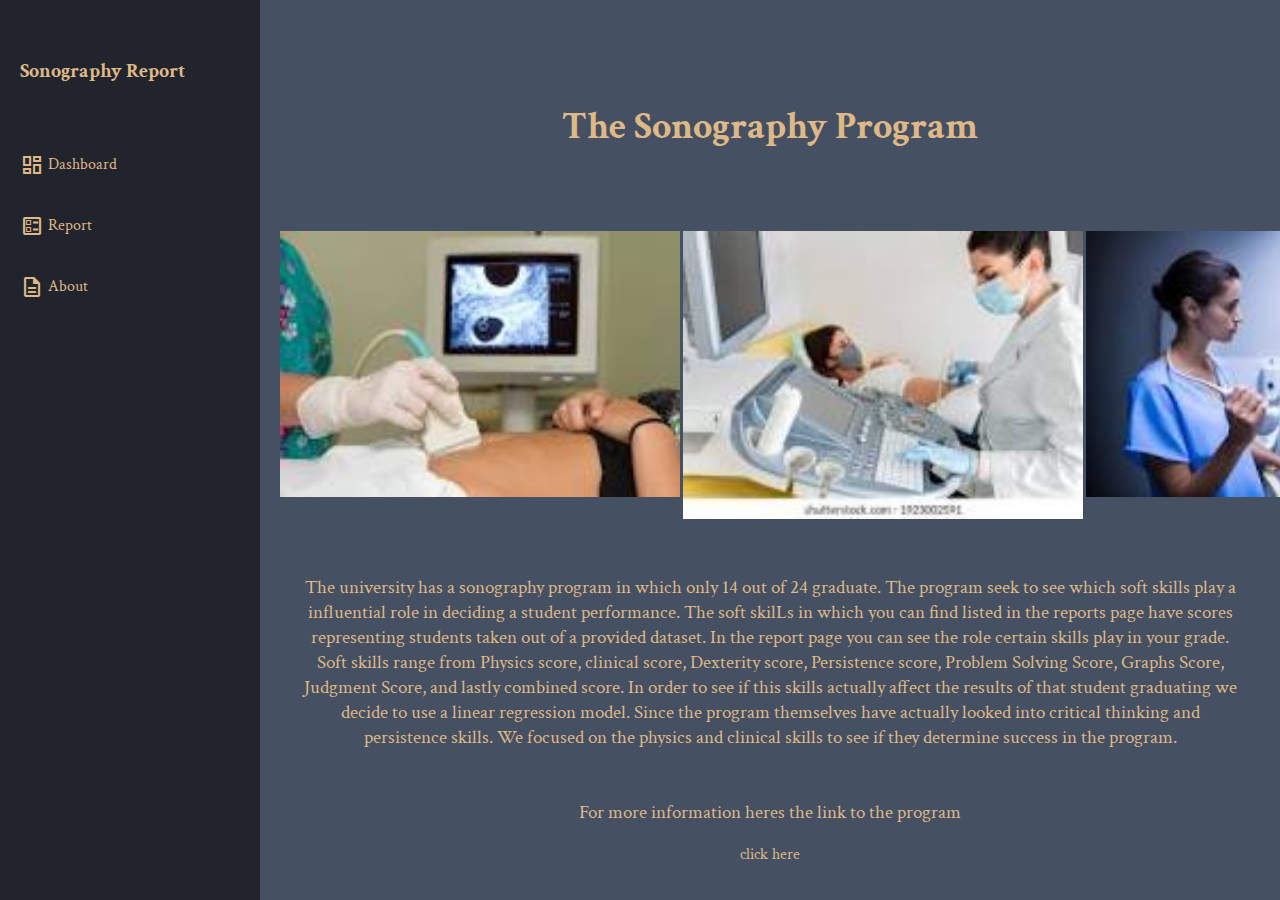
<file: DashBorad Project/about.html>
<!DOCTYPE html>
<html lang="en">
<head>
    <meta charset="UTF-8">
    <meta http-equiv="X-UA-Compatible" content="IE=edge">
    <meta name="viewport" content="width=device-width, initial-scale=1.0">
    <title>DashBoard</title>
    <!-- Font -->
    <link rel="preconnect" href="https://fonts.googleapis.com">
    <link rel="preconnect" href="https://fonts.gstatic.com" crossorigin>
    <link href="https://fonts.googleapis.com/css2?family=Crimson+Text:wght@400;600;700&display=swap" rel="stylesheet"> 
    
    <!-- Material Icons -->
    <link href="https://fonts.googleapis.com/icon?family=Material+Icons+Outlined" rel="stylesheet">

    <!-- syle   -->
    <link rel="stylesheet" href="css/about.css"> 

</head>
<body> 
    <div class="grid-container">        
        <aside id="sidebar">   
            <div class="sidebar-title">
                <div class="sidebar-brand">
                    <span class="material-icons-outlined"> inventory </span> Sonography Report
                </div>
                <span class="material-icons-outlined" onclick="closeSidebar()"> close </span>
            </div>
            <ul class="sidebar-list">
                <li class="sidebar-list-item">
                    <span class="material-icons-outlined"> dashboard </span> 
                    <a href="index.html" target="_self"> Dashboard </a>
                </li>
                <li class="sidebar-list-item">
                    <span class="material-icons-outlined"> ballot </span> 
                    <a href="reports.html" target="_self">Report</a>
                </li>
                <li class="sidebar-list-item">
                    <span class="material-icons-outlined"> description </span>
                    <a href="about.html" target="_self">About</a> 
                </li>
            </ul>
        </aside>
        
        <!-- will explain what the project is about -->
        <main   class="main-container"> 
            <div class="main-title">
                <h1>The Sonography Program<h2>
            </div> 
            <div class="image-container">
                <div class="images">
                    <img src="[data-uri]">
                </div>
                <div class="images">
                    <img src="[data-uri]">
                </div>
                <div class="images">
                    <img src="[data-uri]">
                </div>
            </div>    
            <p class="main-text">
                The university has a sonography program in which only 14 out of 24 graduate. The program seek to see which soft skills play a influential
                role in deciding a student performance. The soft skilLs in which you can find listed in the reports page have scores
                representing students taken out of a provided dataset. In the report page you can see the role certain skills play in your grade. Soft skills range from Physics score, clinical score, Dexterity score, Persistence score,
                Problem Solving Score, Graphs Score, Judgment Score, and lastly combined score. In order to see if this skills actually affect the results of that student graduating we decide to use a
                linear regression model. Since the program themselves have actually looked into critical thinking and persistence skills. We focused on the physics and clinical skills to see if they determine success in the program.

            </p>
        
            <p class="main-link"> 
                For more information heres the link to the program 
            </p>
            <a href="https://www.austincc.edu/academic-and-career-programs/areas-of-study/health-sciences/sonography">click here</a>    
        </main>
    
    </div>
    <!-- script -->
    <script src="js/main.js"></script>
</body>
</html>
<!-- 
    
-->
</file>
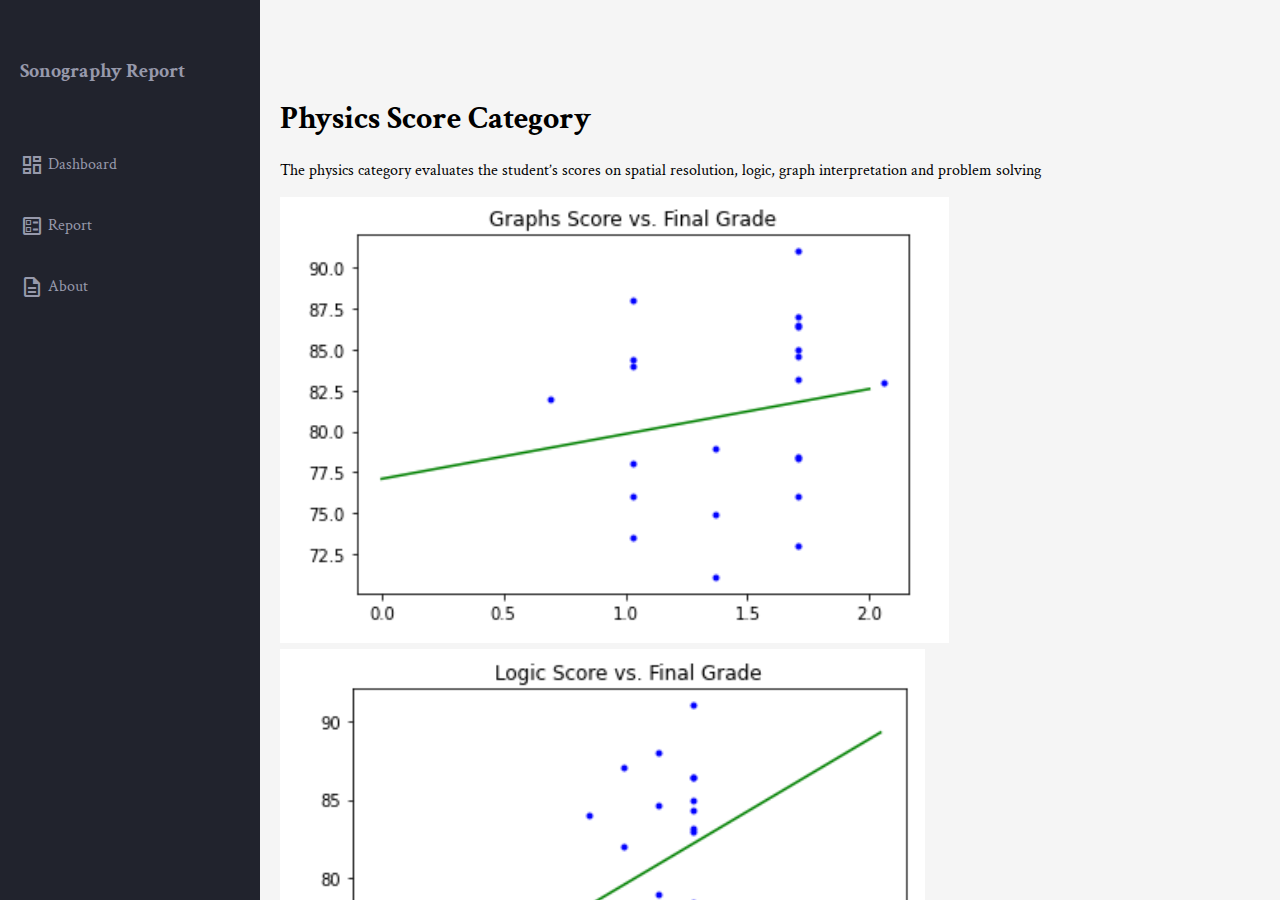
<file: DashBorad Project/reports.html>
<!DOCTYPE html>
<html lang="en">
<head>
    <meta charset="UTF-8">
    <meta http-equiv="X-UA-Compatible" content="IE=edge">
    <meta name="viewport" content="width=device-width, initial-scale=1.0">
    <title>DashBoard</title>
    <!-- Font -->
    <link rel="preconnect" href="https://fonts.googleapis.com">
    <link rel="preconnect" href="https://fonts.gstatic.com" crossorigin>
    <link href="https://fonts.googleapis.com/css2?family=Crimson+Text:wght@400;600;700&display=swap" rel="stylesheet"> 
    
    <!-- Material Icons -->
    <link href="https://fonts.googleapis.com/icon?family=Material+Icons+Outlined" rel="stylesheet">

    <!-- syle -->
    <link rel="stylesheet" href="css/reports.css"> 

</head>
<body> 
    <div class="grid-container">    
        <aside id="sidebar">   
            <div class="sidebar-title">
                <div class="sidebar-brand">
                    <span class="material-icons-outlined"> inventory </span> Sonography Report
                </div>
                <span class="material-icons-outlined" onclick="closeSidebar()"> close </span>
            </div>
            <ul class="sidebar-list">
                <li class="sidebar-list-item">
                    <span class="material-icons-outlined"> dashboard </span> 
                    <a href="index.html" target="_self"> Dashboard </a>
                </li>
                <li class="sidebar-list-item">
                    <span class="material-icons-outlined"> ballot </span> 
                    <a href="reports.html" target="_self">Report</a>
                </li>
                <li class="sidebar-list-item">
                    <span class="material-icons-outlined"> description </span>
                    <a href="about.html" target="_self">About</a> 
                </li>
            </ul>
        </aside>
        
        <!-- will show data taken from dataset -->
        <main class="main-container"> 
            <h1>Physics Score Category</h1>
            <p>The physics category evaluates the student’s scores on spatial resolution, logic, graph interpretation and problem solving</p>
            <div class="image-container">
                <div class="images">
                    <img src="Images/gsvsFG.png">
                </div>
                <div class="images">
                    <img src="Images/lcvsFG.png">
                </div>
                <div class="images">
                    <img src="Images/sscvsFG.png">
                </div>
                <div class="images">
                    <img src="Images/psvsFG.png">
                </div>
            </div>
            <h1>Clinical Score Category</h1>
            <p>The Clinical category evaluates the student’s scores on visualization, judgment, dexterity/hand-eye coordination, and persistence.</p>    
            <div class="image-container">
                <div class="images">
                    <img src="Images/virscvsFG.png">
                </div>
                <div class="images">
                    <img src="Images/jsvsFG.png">
                </div>
                <div class="images">
                    <img src="Images/dexvsFG.png">
                </div>
                <div class="images">
                    <img src="Images/perScvsFG.png">
                </div>
            </div>
        </main>
    </div>
    <!-- script -->
    <script src="js/main.js"></script>
</body>
</html>
</file>
<file: DashBorad Project/css/about.css>
body{
    margin: 0;
    padding: 0;
    box-sizing: border-box;
    background-color: #455063;
    color: burlywood;
    font-family: 'Crimson Text', serif;
}
.material-icons-outlined{
    vertical-align: middle;
    line-height: 1px;
}
.grid-container{
    display: grid;
    grid-template-columns: 260px 1fr 1fr 1fr;
    grid-template-rows: 0.2fr 3fr;
    grid-template-areas: 
        "sidebar header header header" 
        "sidebar main main main";
    height: 100vh;
}
.header{
    grid-area: header;
    height: 70px;
    background-color: #1e2f97;
    color: burlywood;
    display: flex;
    align-items: center;
    justify-content: space-between;
    padding: 0 30px 0 30px;
    box-shadow: 0 6px 7px -4px rgba(0, 0, 0, 0.2);

}
.menu-icon{
    display: none;
}

#sidebar{
    grid-area: sidebar;
    height: 100%;
    background-color: #21232d;
    color: burlywood;
    overflow-y: auto;
    transition: all 0.5s;
    -webkit-transition: all 0.5s;

}
.sidebar-title{
    display: flex;
    justify-content: space-between;
    align-items: center;
    padding: 20px 20px 20px 20px;
    margin-bottom: 30px;
}
.sidebar-title > span {
    display: none;
}
.sidebar-brand{
    margin-top: 12px;
    font-size: 20px;
    font-weight: 700;
}
.sidebar-list{
    padding: 0;
    margin-top: 15px;
    list-style-type: none;
}
.sidebar-list-item{
    padding:  20px 20px 20px 20px;
}
.sidebar-list-item:hover{
    background-color: grey;
    cursor: pointer;
}
.sidebar-responsive{
    display: inline !important;
    position: absolute;

}
a{
    border:none;
    outline:none;
    text-decoration:none;
    color:inherit;
    -webkit-tap-highlight-color: white;
}
.main-container{
    grid-area: main;
    text-align: center;
    overflow-y: auto;
    padding: 20px 20px;
}
.main-title{
    font-size: larger;
    margin-bottom: 80px;
}
.image-container{
    display: grid;
    grid-template-columns: repeat(3, 1fr);
    gap: 3px;
    grid-auto-rows: minmax(100px, auto);
}
img{
    width: 400px;
}
.main-text{
    font-size: larger;
    font-weight: 200;
    margin-top: 50px;
    margin-bottom: 50px;
    margin-left: 20px;
    margin-right: 20px;
}
.main-link{
    font-size: larger;
}
</file>
<file: DashBorad Project/css/reports.css>
body{
    margin: 0;
    padding: 0;
    box-sizing: border-box;
    background-color: whitesmoke;
    color: black;
    font-family: 'Crimson Text', serif;
}
.material-icons-outlined{
    vertical-align: middle;
    line-height: 1px;
}
.grid-container{
    display: grid;
    grid-template-columns: 260px 1fr 1fr 1fr;
    grid-template-rows: 0.2fr 3fr;
    grid-template-areas: 
        "sidebar header header header" 
        "sidebar main main main";
    height: 100vh;
}

.header{
    grid-area: header;
    height: 70px;
    background-color: #ffffff;
    display: flex;
    align-items: center;
    justify-content: space-between;
    padding: 0 30px 0 30px;
    box-shadow: 0 6px 7px -4px rgba(0, 0, 0, 0.2);

}
.menu-icon{
    display: none;
}

#sidebar{
    grid-area: sidebar;
    height: 100%;
    background-color: #21232d;
    color: #9799ab;
    overflow-y: auto;
    transition: all 0.5s;
    -webkit-transition: all 0.5s;

}
.sidebar-title{
    display: flex;
    justify-content: space-between;
    align-items: center;
    padding: 20px 20px 20px 20px;
    margin-bottom: 30px;
}
.sidebar-title > span {
    display: none;
}
.sidebar-brand{
    margin-top: 12px;
    font-size: 20px;
    font-weight: 700;
}
.sidebar-list{
    padding: 0;
    margin-top: 15px;
    list-style-type: none;
}
.sidebar-list-item{
    padding:  20px 20px 20px 20px;
}
.sidebar-list-item:hover{
    background-color: grey;
    cursor: pointer;
}
.sidebar-responsive{
    display: inline !important;
    position: absolute;

}

a{
    border:none;
    outline:none;
    text-decoration:none;
    color:inherit;
    -webkit-tap-highlight-color: white;
}

.main-container{
    grid-area: main;
    overflow-y: auto;
    padding: 20px 20px;
}
</file>
